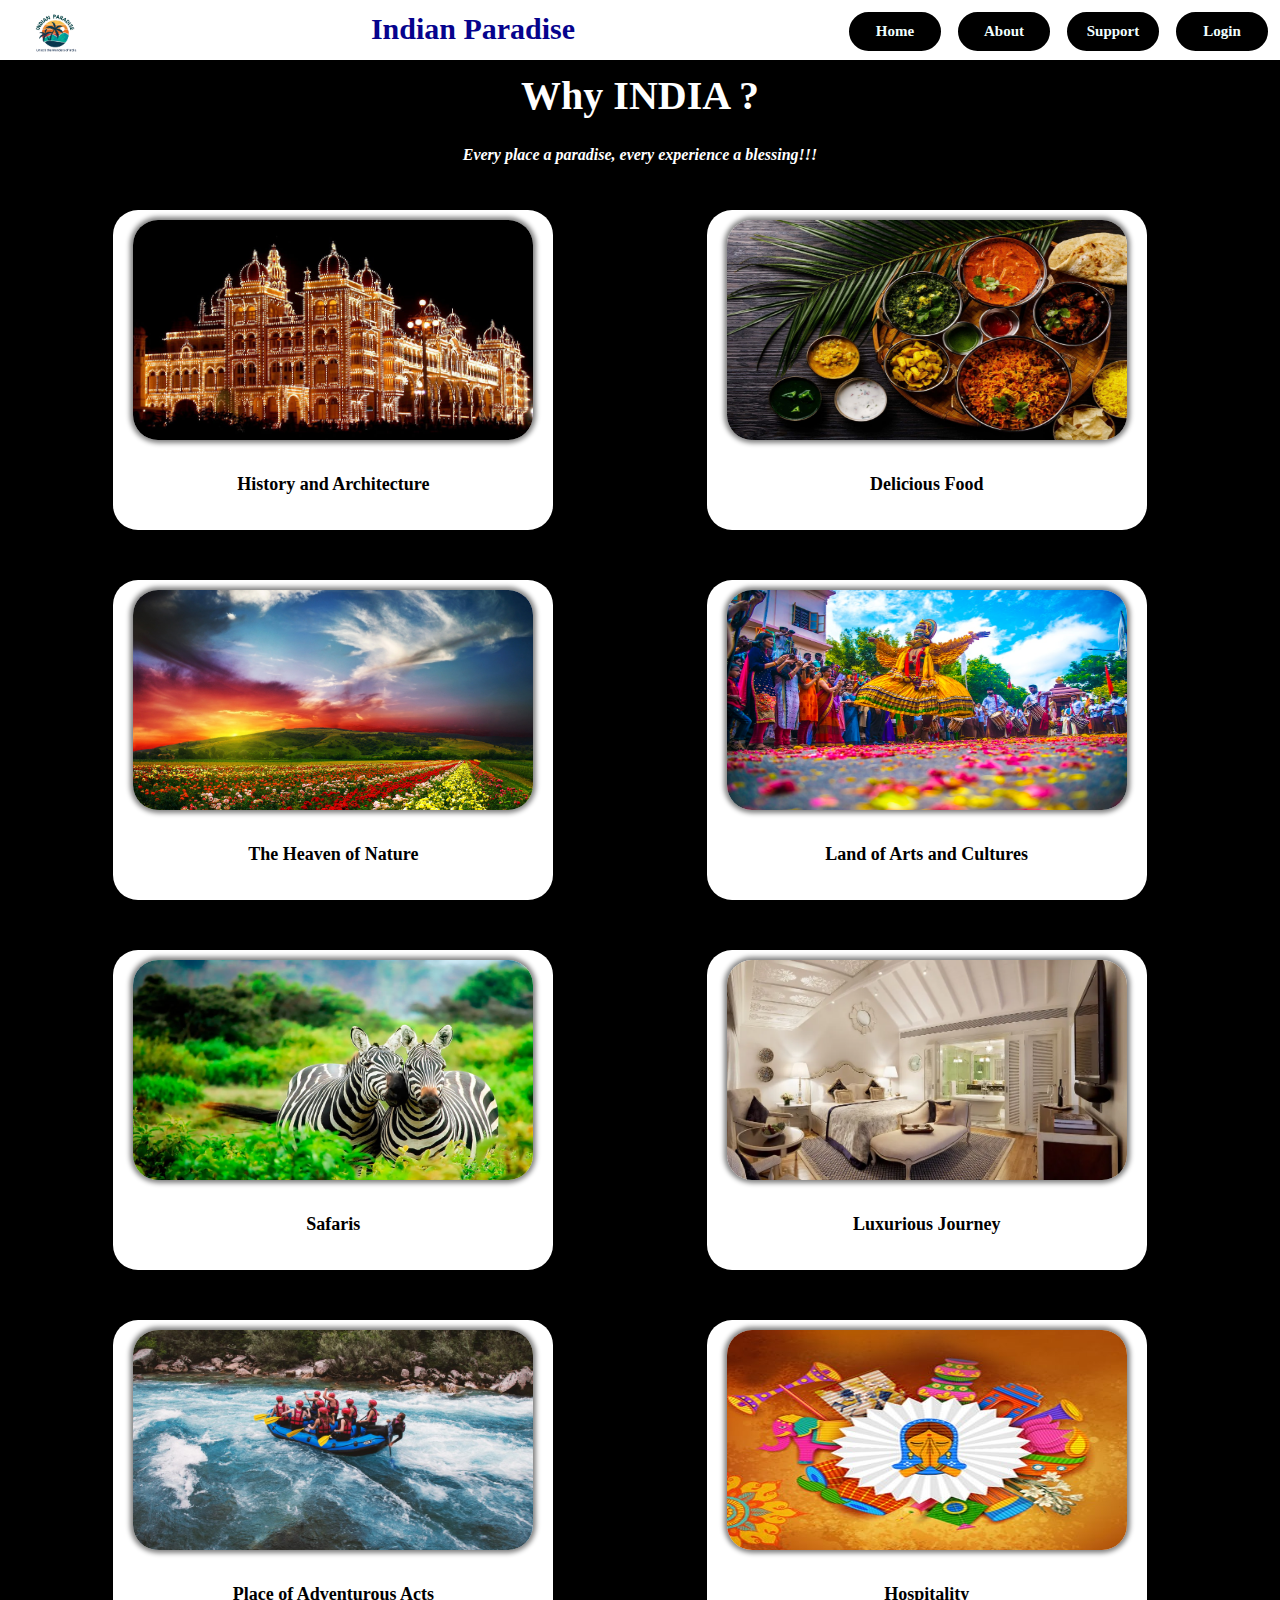
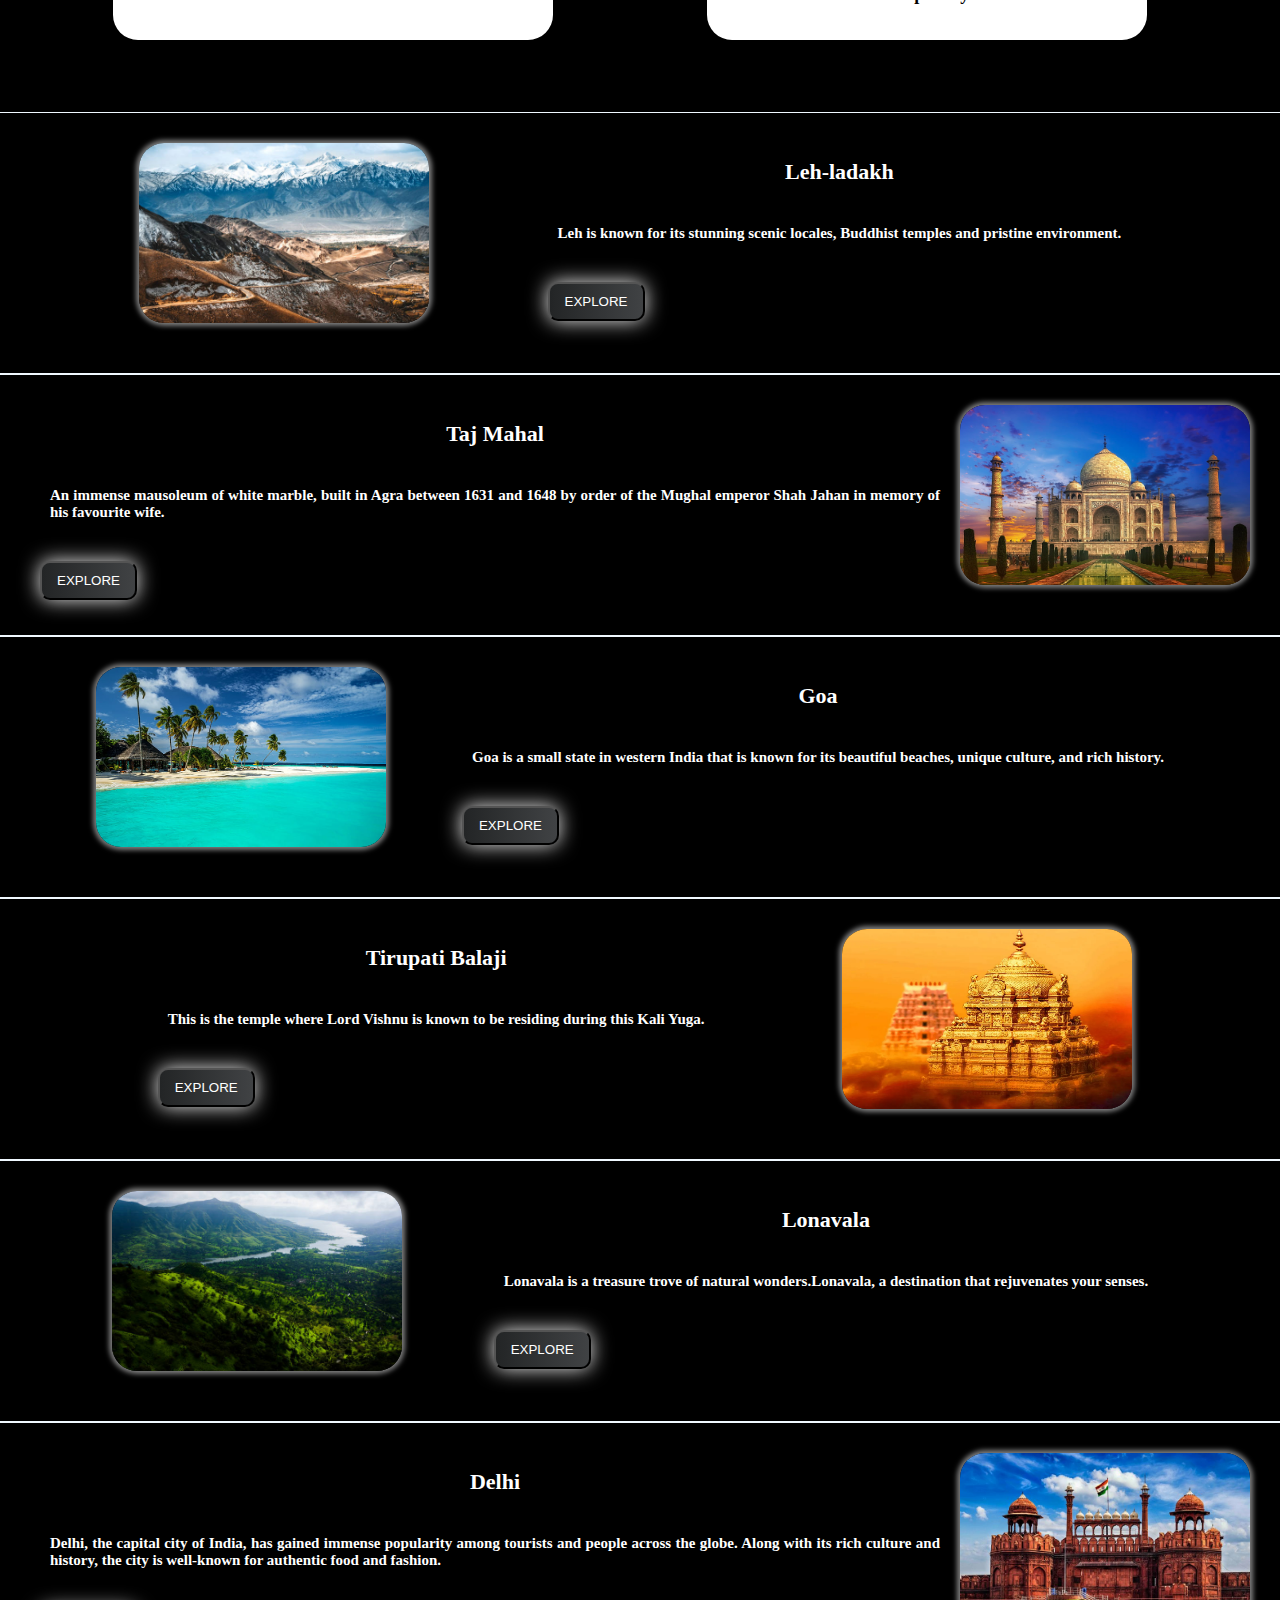
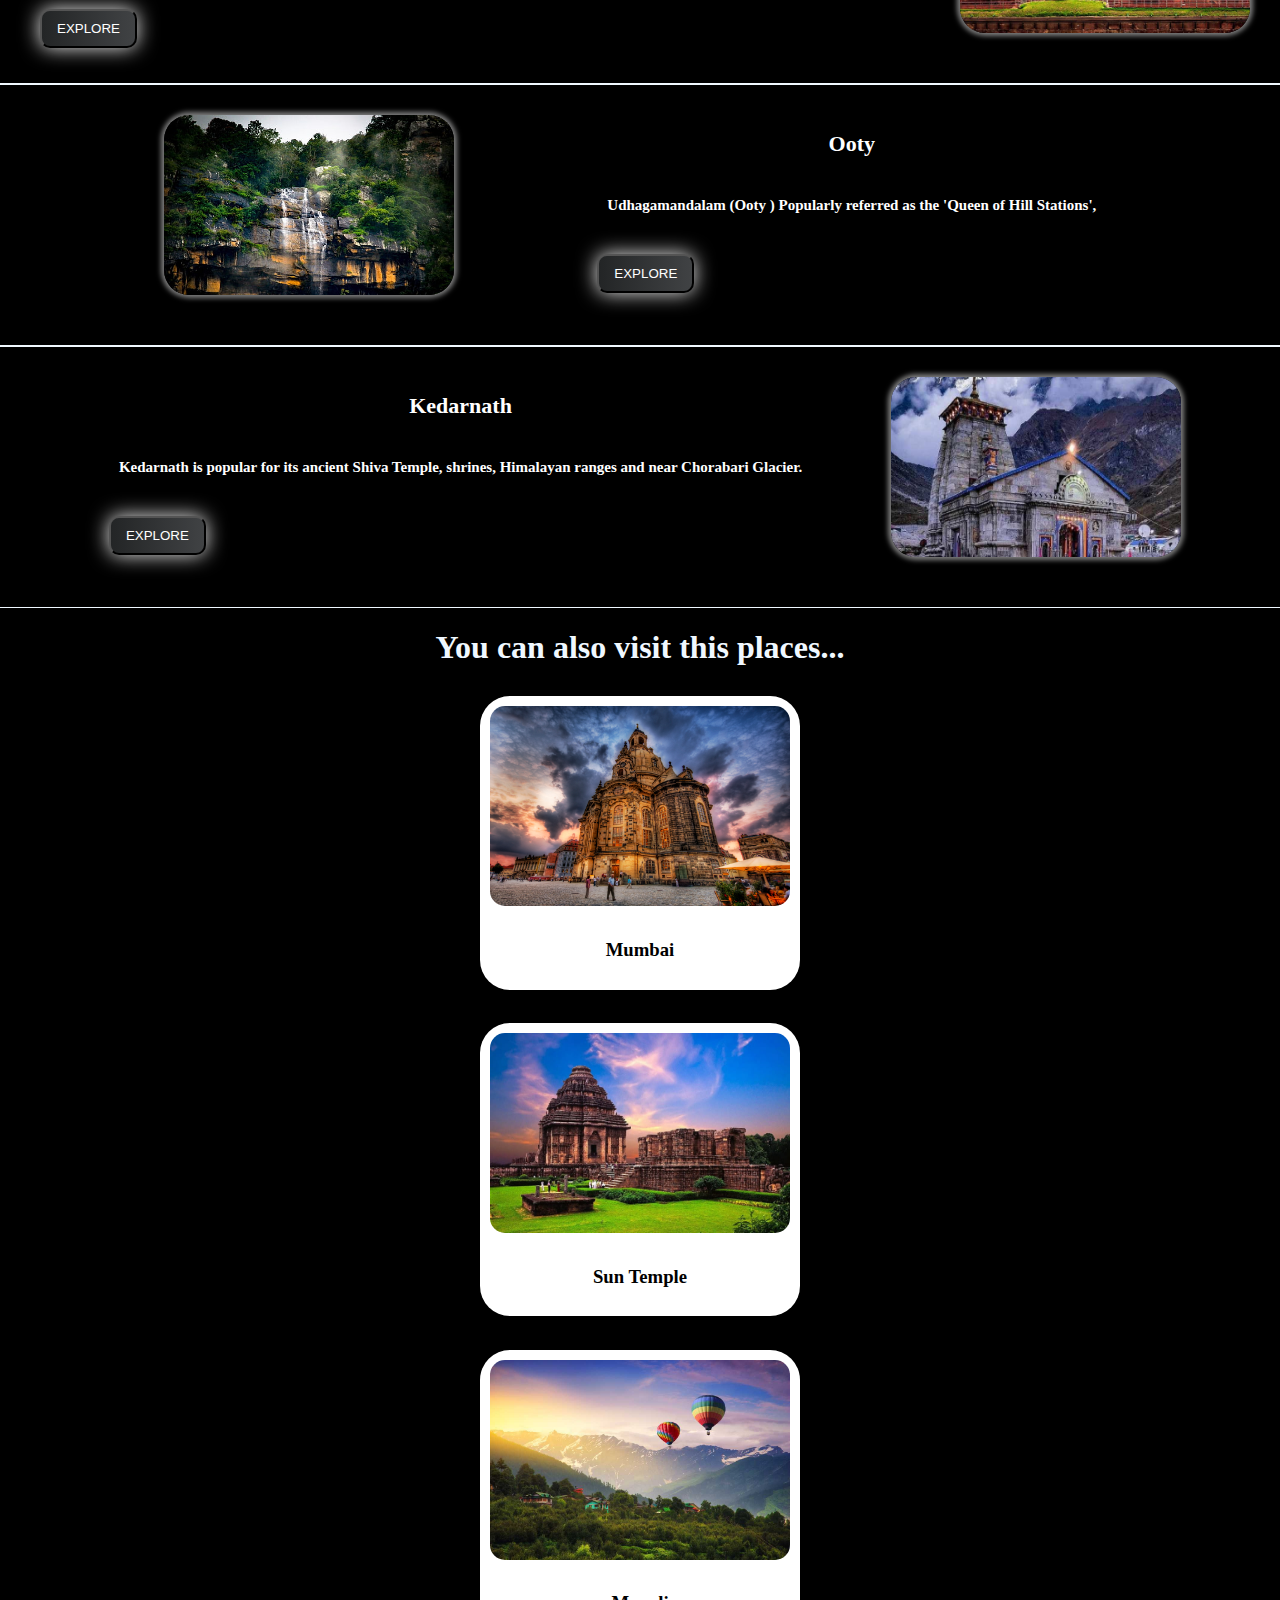
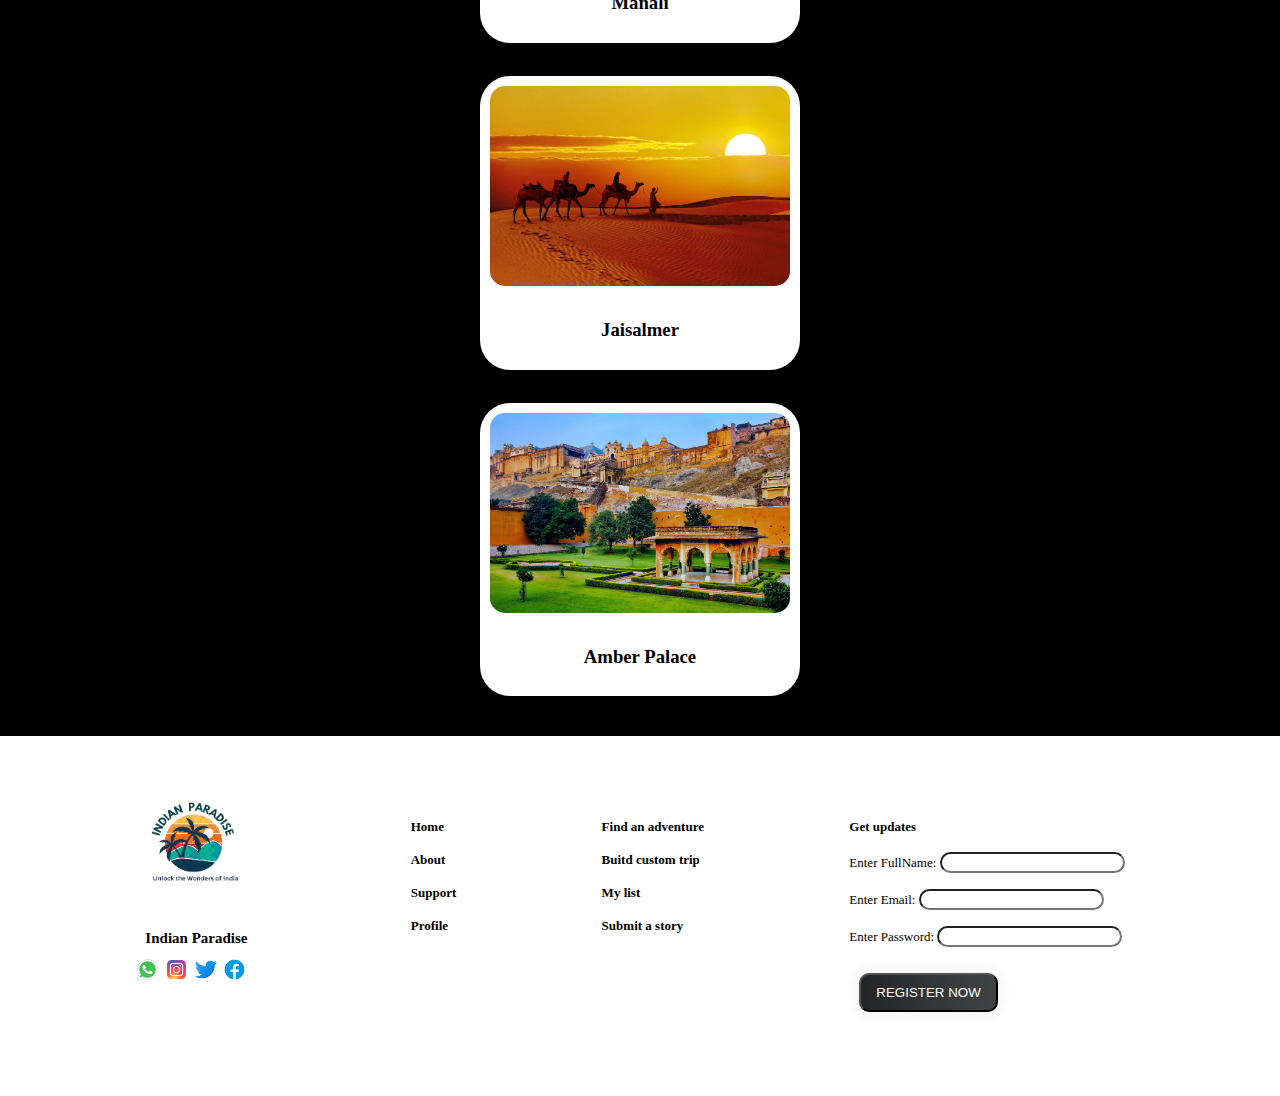
<file: index.html>
<!DOCTYPE html>
<html>
<head>
    <meta name="viewport" content="width=device-width, initial-scale=1.0">
    <title>Indian Paradise</title>
    <link rel="stylesheet" href="./css/style.css">
    
</head>
<body>
    <div class="navbar">
        <div>
            <img src="./img/index/logo1.png" class="navbar-icon">
        
        </div>
        <div class="tit">
            <h1 class="title">Indian Paradise</h1> 
        </div>
        <div class="navbar-menu">
            
            <span>
                <a href="index.html">
                   <h6 class="menu-icon">Home</h6>    
                </a>
            </span> 
            
            <span>
                <a href="./pages/about.html">
                    <h6 class="menu-icon">About</h6>
                </a>
            </span>
   
            <span>
                <a href="./pages/contact.html">
                    <h6 class="menu-icon">Support</h6>
                </a>
            </span>
            
            <span>
                <a href="./pages/signin.html" >
                    <h6 class="menu-icon">Login</h6>
                </a>
            </span>
        </div>
    

    </div>
    <div class="india">
        <h1 class="ind1">Why INDIA ?</h1>
        <h4 class="quote">Every place a paradise, every experience a blessing!!!</h4>
        <div class="parent-super">
            <div class="super-card">
                <div class="card">
                    <img src="./img/index/Architecture1.jpeg" class="india-img">
                    <h5 class="txt">History and Architecture</h5>
                </div>
                <div class="card">
                    <img src="./img/index/nature.jpeg" class="india-img">
                    <h5 class="txt">The Heaven of Nature</h5>
                </div>
                <div class="card">
                    <img src="./img/index/safaris.jpeg" class="india-img">
                    <h5 class="txt">Safaris</h5>
                </div>
                <div class="card">
                    <img src="./img/index/adventure.jpeg" class="india-img">
                    <h5 class="txt">Place of Adventurous Acts</h5>
                </div>
                
            </div>
            <div class="super-card">
                <div class="card">
                    <img src="./img/index/food.jpeg" class="india-img">
                    <h5 class="txt">Delicious Food</h5>
                </div>
                <div class="card">
                    <img src="./img/index/art.jpeg" class="india-img">
                    <h5 class="txt">Land of Arts and Cultures</h5>
                </div>
                <div class="card">
                    <img src="./img/index/hotel.webp" class="india-img">
                    <h5 class="txt">Luxurious Journey</h5>
                </div>
                <div class="card">
                    <img src="./img/index/Hospitality.jpeg" class="india-img">
                    <h5 class="txt">Hospitality</h5>
                </div>
                
            </div>
        </div>
    </div>
   
    <diV class="f_div">
        <div>
            <img src="./img/index/Leh-homepg.jpg" class="img_hp">
        </div>
        <div>
            <p>
                <h1 class="h1">
                    Leh-ladakh
                </h1>
                <h4 class="h4">
                    Leh is known for its stunning scenic locales, Buddhist temples and pristine environment. 
                </h4>
            </p>
            <a href="./pages/tirupat.html">
                <button class="btn">Explore</button>
            </a>
        </div>

    </diV>
    
    <diV class="f_div">
        
        <div>
            <p>
                <h1 class="h1">
                    Taj Mahal
                </h1>
                <h4 class="h4">
                    An immense mausoleum of white marble, built in Agra between 1631 and 1648 by order of the Mughal emperor Shah Jahan in memory of his favourite wife. 
                </h4>
            </p>
            <a href="./pages/taj-mahal.html">
                <button class="btn">Explore</button>
            </a>
        </div>
        <div>
            <img src="./img/index/taj-mahal.jpg" class="img_hp">
        </div>

    </diV>
    
    <diV class="f_div">
        <div>
            <img src="./img/index/goa.jpg" class="img_hp">
        </div>
        <div>
            <p>
                <h1 class="h1">
                    Goa
                </h1>
                <h4 class="h4">
                    Goa is a small state in western India that is known for its beautiful beaches, unique culture, and rich history. 
                </h4>
                <a href="./pages/goa.html">
                    <button class="btn">Explore</button>
                </a>
            </p>
        </div>

    </diV>
    
    <diV class="f_div">
        
        <div>
            <p>
                <h1 class="h1">
                    Tirupati Balaji
                </h1>
                <h4 class="h4">
                    This is the temple where Lord Vishnu is known to be residing during this Kali Yuga. 
                </h4>
            </p>
            <a href="./pages/tirupat.html">
                <button class="btn">Explore</button>
            </a>
        </div>
        <div>
            <img src="./img/index/balaji.jpg.webp" class="img_hp">
        </div>

    </diV>
   
    <diV class="f_div">
        <div>
            <img src="./img/index/lona.jpeg" class="img_hp">
        </div>
        <div>
            <p>
                <h1 class="h1">
                    Lonavala
                </h1>
                <h4 class="h4">
                    Lonavala is a treasure trove of natural wonders.Lonavala, a destination that rejuvenates your senses. 
                </h4>
            </p>
            <a href="./pages/tirupat.html">
                <button class="btn">Explore</button>
            </a>
        </div>

    </diV>
   
    <diV class="f_div">
        
        <div>
            <p>
                <h1 class="h1">
                    Delhi
                </h1>
                <h4 class="h4">
                    Delhi, the capital city of India, has gained immense popularity among tourists and people across the globe. Along with its rich culture and history, the city is well-known for authentic food and fashion. 
                </h4>
            </p>
            <a href="./pages/tirupat.html">
                <button class="btn">Explore</button>
            </a>
        </div>
        <div>
            <img src="./img/index/delhi.jpeg" class="img_hp">
        </div>

    </diV>
   
    <diV class="f_div">
        <div>
            <img src="./img/index/ooty.jpeg" class="img_hp">
        </div>
        <div>
            <p>
                <h1 class="h1">
                    Ooty
                </h1>
                <h4 class="h4">
                    Udhagamandalam (Ooty ) Popularly referred as the 'Queen of Hill Stations',  
                </h4>
            </p>
            <a href="./pages/tirupat.html">
                <button class="btn">Explore</button>
            </a>
        </div>

    </diV>
    
    <diV class="f_div">
        
        <div>
            <p>
                <h1 class="h1">
                    Kedarnath
                </h1>
                <h4 class="h4">
                    Kedarnath is popular for its ancient Shiva Temple, shrines, Himalayan ranges and near Chorabari Glacier. 
                </h4>
            </p>
            <a href="./pages/tirupat.html">
                <button class="btn">Explore</button>
            </a>
        </div>
        <div>
            <img src="./img/index/kedar.jpeg" class="img_hp" >
        </div>

    </diV>
    <h1 class="t-title">
        You can also visit this places...
    </h1>
    <div class="op">
        <div class="op1">
            <img src="./img/index/mumbai.jpeg" class="op-img">
            <h3 class="dest">Mumbai</h3>

        </div>
        <div class="op1">
            <img src="./img/index/sun-temple.jpeg" class="op-img">
            <h3 class="dest">Sun Temple</h3>
        </div>
        <div class="op1">
            <img src="./img/index/MANALI.jpg" class="op-img">
            <h3 class="dest">Manali</h3>
        </div>
        <div class="op1">
            <img src="./img/index/jaisalmer.jpeg" class="op-img">
            <h3 class="dest">Jaisalmer</h3>
        </div>
        <div class="op1">
            <img src="./img/index/Amber.jpeg" class="op-img">
            <h3 class="dest">Amber Palace</h3>
        </div>
    </div>



    
    <div class="footer">
        <div class="f-column">
            <img src="./img/index/logo1.png" class="footer-img" >
            <h2 class="h2">
                Indian Paradise
            </h2>
            <img src="./img/index/whatsapp.png" class="social-m">
            <img src="./img/index/instagram.png" class="social-m">
            <img src="./img/index/twitter.png" class="social-m">
            <img src="./img/index/facebook.png" class="social-m">

        </div>
        <div class="s-column">
            <h4>Home</h4>
            <h4>About</h4>
            <h4>Support</h4>
            <h4>Profile</h4>
            
        </div>
        <div class="s-column">
            <h4>Find an adventure</h4>
            <h4>Buitd custom trip</h4>
            <h4>My list</h4>
            <h4>Submit a story</h4>

        </div>
        <div class="s-column">
            <h4>Get updates</h4>
            <form>
                <label for="inputFullName">Enter FullName: </label>
                <input type="text" id="inputFullName" required class="input" />
          
                <br /><br />
          
                <label for="inputEmail">Enter Email:</label>
                <input type="email" id="inputEmail" required class="input" />
          
                <br /><br />
          
                <label for="inputPassword">Enter Password:</label>
                <input type="password" id="inputPassword" required class="input" />
          
                <br /><br />
          
                <input type="submit" value="Register Now" class="btn"  />
            </form>
            
        </div>
    </div>
    
    
</body>
</html>
</file>
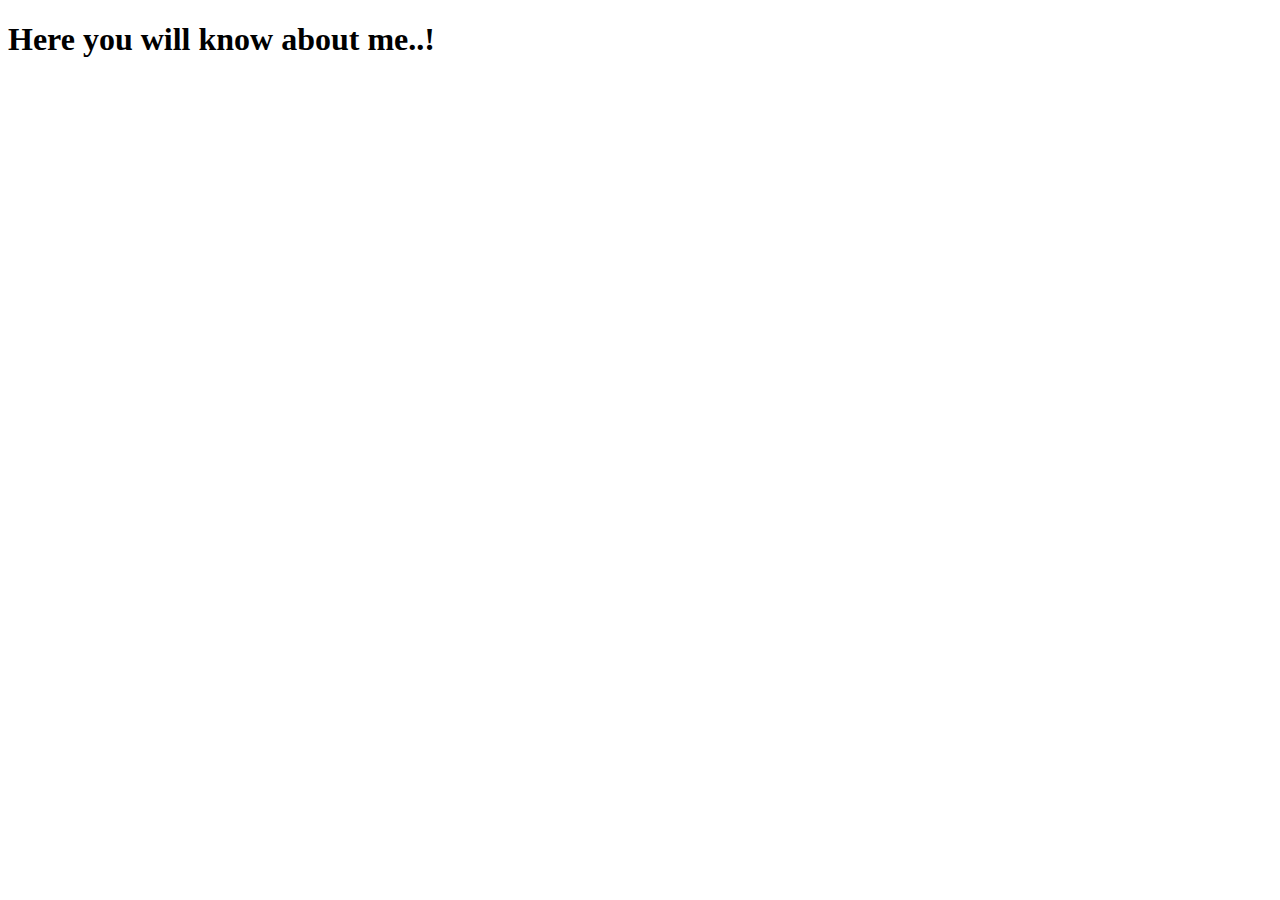
<file: pages/about.html>
<!DOCTYPE html>
<html lang="en">
<head>
    <meta charset="UTF-8">
    <meta name="viewport" content="width=device-width, initial-scale=1.0">
    <title>Document</title>
</head>
<body>
    <h1>Here you will know about me..!</h1>
</body>
</html>
</file>
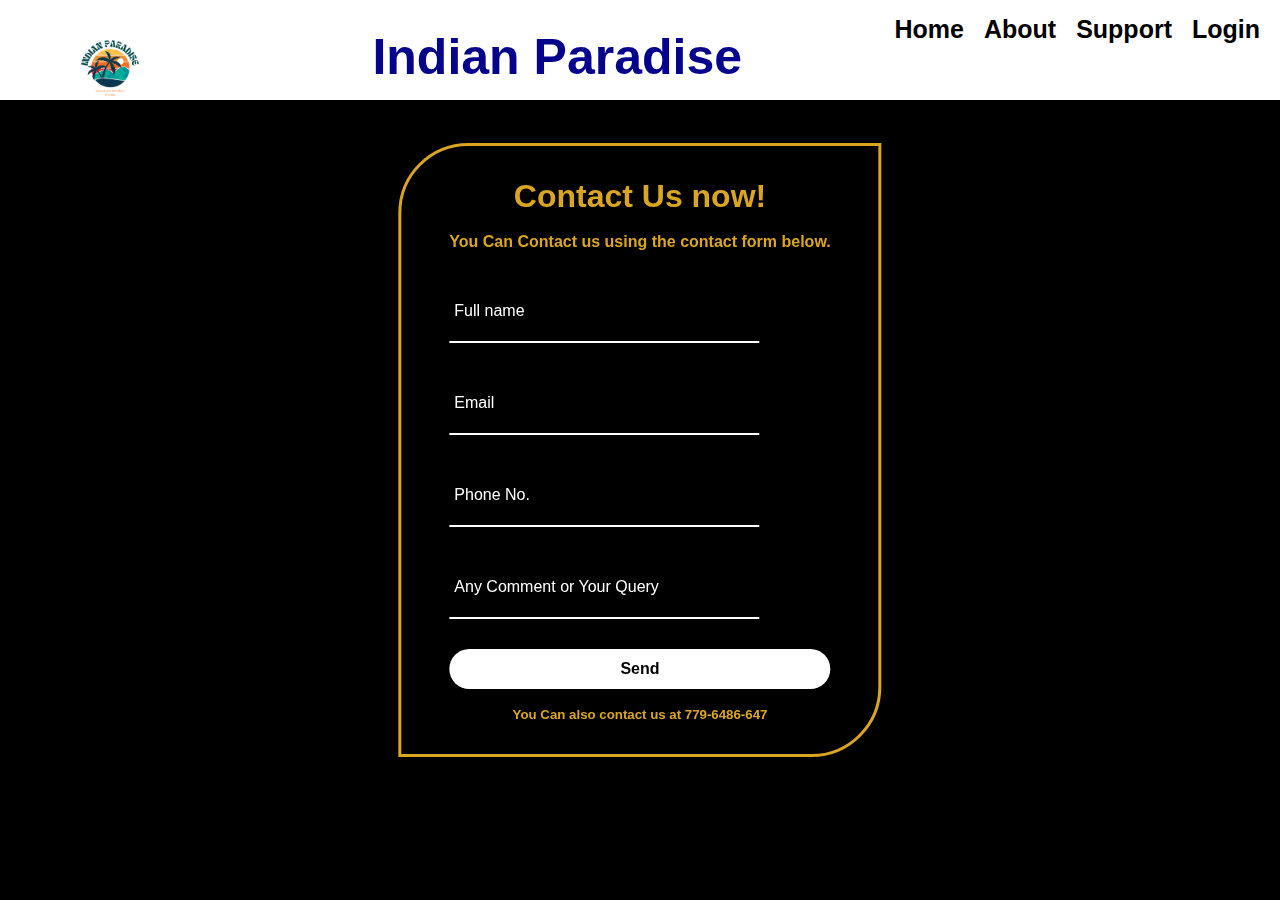
<file: pages/contact.html>
<!DOCTYPE html>
<html lang="en">
<head>
    <meta charset="UTF-8">
    <meta name="viewport" content="width=device-width, initial-scale=1.0">
    <title>Document</title>
    <link rel="stylesheet" href="../css/contact.css"/>
    
    </head>
    <body>
        <div class="navbar">
            <div>
                <img src="./../img/goa-images/logo.png" class="navbar-icon">
            
            </div>
            <div class="tit">
                <h1 class="title">Indian Paradise</h1> 
            </div>
            <div class="navbar-menu">
                
                <span>
                    <a href="../index.html">
                       <h6 class="menu-icon">Home</h6>    
                    </a>
                </span> 
                
                <span>
       
                    <a href="about.html">
                        <h6 class="menu-icon">About</h6>
                    </a>
                </span>
       
                <span>
                    <a href="contact.html">
                        <h6 class="menu-icon">Support</h6>
                    </a>
                </span>
                
                <span>
                    <a href="signin.html" >
                        <h6 class="menu-icon">Login</h6>
                    </a>
                </span>
            </div>
        
    
        </div>
        
        
        <section class="section">
            <form>
                <h1 class="h1">Contact Us now!</h1>
                <br/>
                <h4 class="h4">You Can Contact us using the contact form below.</h4>
                <div class="inputbox">
                    <ion-icon name="mail-outline"  calss="inputbox-ion-icon"></ion-icon>
                    <input type="text" required class="inputbox-input">                 
                    <label for=""  class="inputbox-label"> <i class="fa-solid fa-user" style="color: #ffffff;"></i>Full name</label>
                    
                </div>
                <div class="inputbox">
                    <ion-icon name="mail-outline"  calss="inputbox-ion-icon"></ion-icon>
                    <i class="fa-solid fa-envelope" style="color: #ffffff;"></i>
                    <input type="email" required class="inputbox-input">
                    <label for=""  class="inputbox-label">  <i class="fa-solid fa-envelope" style="color: #ffffff;"></i>Email</label>
                </div>
                
                <div class="inputbox">
                    <ion-icon name="lock-closed-outline" calss="inputbox-ion-icon"></ion-icon>
                    <input type="password" required class="inputbox-input">
                    <label for="" class="inputbox-label">  
                 <i class="fa-solid fa-lock" style="color: #ffffff;"></i>Phone No.</label>
                </div>
                <div>
                  <div class="inputbox">
                     <ion-icon name="mail-outline"  calss="inputbox-ion-icon"></ion-icon>
                     <input type="text" required class="inputbox-input">                 
                     <label for=""  class="inputbox-label"> <i class="fa-solid fa-user" style="color: #ffffff;"></i>Any Comment or Your Query</label>
                  </div>
                <button>Send</button>
                </div>
                <br/>
                <h5 class="h5">You Can also contact us at 779-6486-647</h5>
            </div>
            </form>
        </section>
     </body>
  </html>
</file>
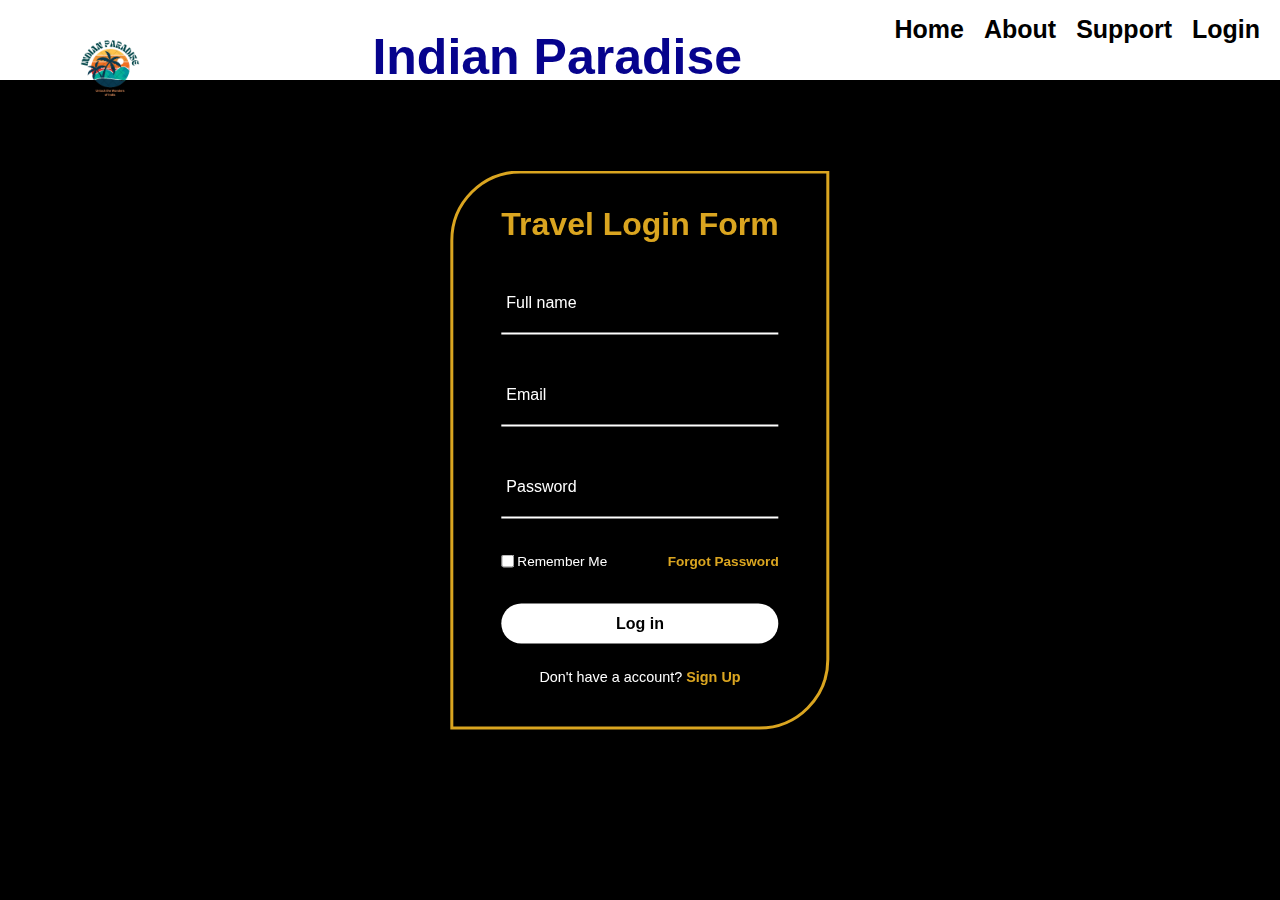
<file: pages/signin.html>
<!DOCTYPE html>
<html lang="en">
<head>
    <meta charset="UTF-8">
    <meta name="viewport" content="width=device-width, initial-scale=1.0">
    <title>Sign in</title>
    <link rel="stylesheet" href="../css/signin.css"/>
    </head><body>
        <div class="navbar">
            <div>
                <img src="./../img/goa-images/logo.png" class="navbar-icon">
            
            </div>
            <div class="tit">
                <h1 class="title">Indian Paradise</h1> 
            </div>
            <div class="navbar-menu">
                
                <span>
                    <a href="../index.html">
                       <h6 class="menu-icon">Home</h6>    
                    </a>
                </span> 
                
                <span>
       
                    <a href="about.html">
                        <h6 class="menu-icon">About</h6>
                    </a>
                </span>
       
                <span>
                    <a href="contact.html">
                        <h6 class="menu-icon">Support</h6>
                    </a>
                </span>
                
                <span>
                    <a href="signin.html" >
                        <h6 class="menu-icon">Login</h6>
                    </a>
                </span>
            </div>
        
    
        </div>
        
         
        <section class="section">
            <form>
                <h1 class="h1"> Travel Login Form</h1>
                <div class="inputbox">
                    <ion-icon name="mail-outline"  calss="inputbox-ion-icon"></ion-icon>
                    <input type="text" required class="inputbox-input">                 
                    <label for=""  class="inputbox-label">Full name</label>
                    
                </div>
                <div class="inputbox">
                    <ion-icon name="mail-outline"  calss="inputbox-ion-icon"></ion-icon>
                   
                    <input type="email" required class="inputbox-input">
                    <label for=""  class="inputbox-label">Email</label>
                </div>
                
                <div class="inputbox">
                    <ion-icon name="lock-closed-outline" calss="inputbox-ion-icon"></ion-icon>
                    <input type="password" required class="inputbox-input">
                    <label for="" class="inputbox-label"> Password</label>
                </div>
                <div class="forget">
                    <label for="" class="forget-label"><input type="checkbox" class="forget-label-input">Remember Me</label>
                  <a href="#" class="forget-a">Forgot Password</a>
                </div>
                <button>Log in</button>

                <div class="register">
                    <p>Don't have a account? <a href="signup.html" class="register-p-a"> Sign Up </a></p>
                   
                </div>  
            </form>
        </section>
            
    
</body>
</html>
</file>
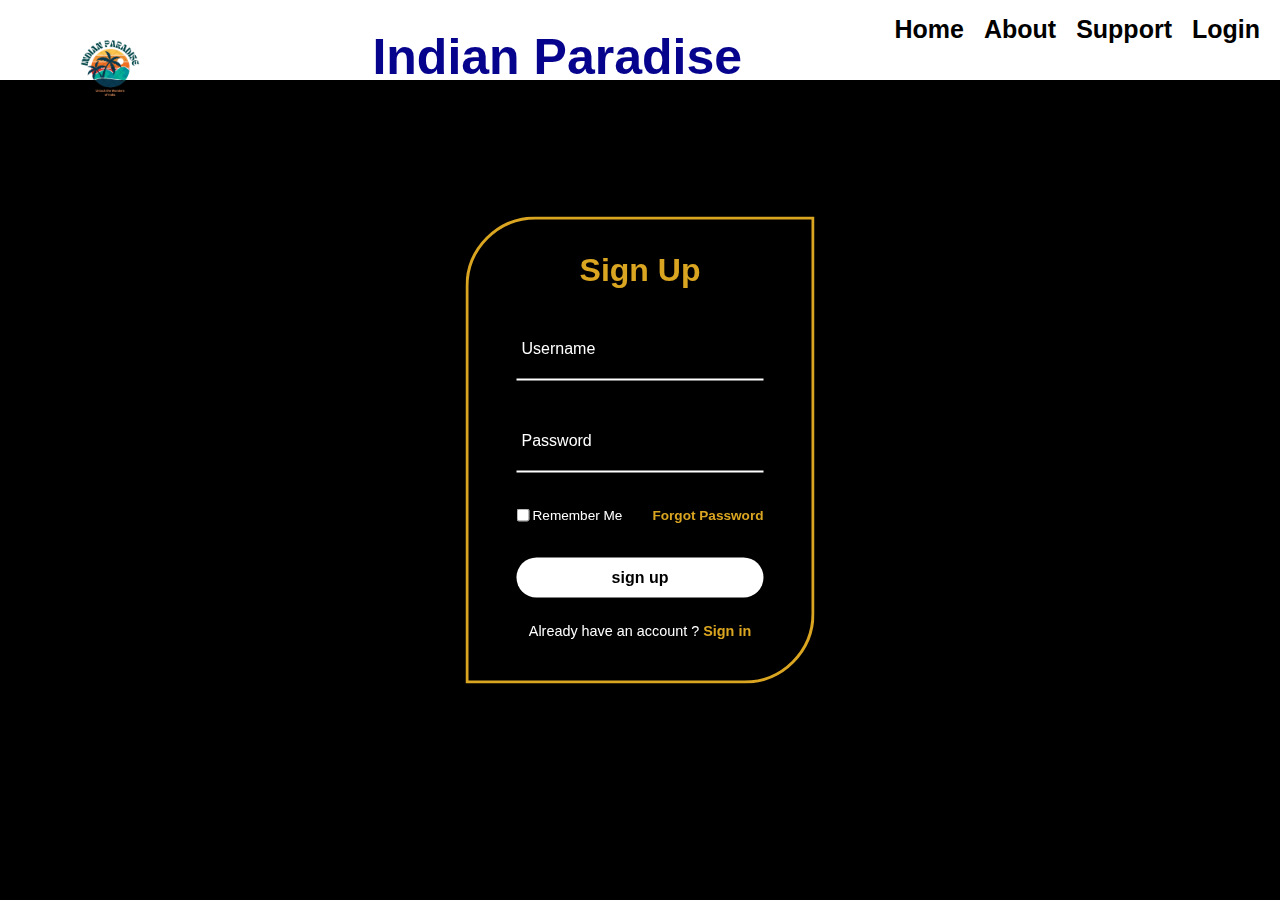
<file: pages/signup.html>
<!DOCTYPE html>
<html lang="en">
<head>
    <meta charset="UTF-8">
    <meta name="viewport" content="width=device-width, initial-scale=1.0">
    <title>Sign up</title>
    <link rel="stylesheet" href="../css/signin.css"/>
    </head>
    
    <body>      
        <div class="navbar">
            <div>
                <img src="./../img/goa-images/logo.png" class="navbar-icon">
            
            </div>
            <div class="tit">
                <h1 class="title">Indian Paradise</h1> 
            </div>
            <div class="navbar-menu">
                
                <span>
                    <a href="../index.html">
                       <h6 class="menu-icon">Home</h6>    
                    </a>
                </span> 
                
                <span>
       
                    <a href="about.html">
                        <h6 class="menu-icon">About</h6>
                    </a>
                </span>
       
                <span>
                    <a href="contact.html">
                        <h6 class="menu-icon">Support</h6>
                    </a>
                </span>
                
                <span>
                    <a href="signin.html" >
                        <h6 class="menu-icon">Login</h6>
                    </a>
                </span>
            </div>
        
    
        </div>
        
           
        <section class="section">
            <form>
                <h1 class="h1"> Sign Up</h1>
                <div class="inputbox">
                    <ion-icon name="mail-outline"  calss="inputbox-ion-icon"></ion-icon>
                    <input type="text" required class="inputbox-input">                 
                    <label for=""  class="inputbox-label"> <i class="fa-solid fa-user" style="color: #ffffff;"></i>Username</label>
                                    </div>
                 <div class="inputbox">
                    <ion-icon name="lock-closed-outline" calss="inputbox-ion-icon"></ion-icon>
                    <input type="password" required class="inputbox-input">
                    <label for="" class="inputbox-label">  
                 <i class="fa-solid fa-lock" style="color: #ffffff;"></i>Password</label>
                </div>
                <div class="forget">
                    <label for="" class="forget-label"><input type="checkbox" class="forget-label-input">Remember Me</label>
                  <a href="#" class="forget-a">Forgot Password</a>
                </div>
                <button>sign up</button>

                <div class="register">
                    <p>Already have an account ? <a href="signin.html" class="register-p-a"> Sign in </a></p>
                   
                </div>
               
            </form>
        </section>

</body>
</html>
</file>
<file: css/style.css>
body{
    background-color:#000000;
    margin: 0;
    padding: 0;
}
a{
    text-decoration: none;
    color: #000;
}
.navbar{
    background-color: #fff;
    height: 80px;
    padding: 10px;
    width: 100%;
    display: flex;
    flex-direction: row;
    justify-content: space-between;
}

.navbar-icon{
    padding-left: 40px;
    height: 100px;

}
.tit{
    text-align: center;
}
.title{
    font-size: 50px;
    font-weight: bold;
    color: #06038D;
    position: relative;
    left: 100px;
    padding-bottom: 15px;
    margin-top: 8px;
}
.menu-icon{
    border:2px solid black;
    border-radius: 30px;
    background-color: black;
    color:azure;
    padding:9px;
    font-size: 20px;
    text-align: center;
    width:70px;
    height:auto;
    font-weight: bold;
    position: relative;
    top:20px;
    margin:7px;
   
    

}

.menu-icon:hover{
    color:#000;
    background-color: whitesmoke;
    transform: scale(1.2);
    transition: 0.4s;
}
.navbar-menu{
    position: relative;
    top: -5px;
    display: flex;
    flex-direction: row;
    
}
.india{
    width: 100%;
    height: 800px;
    text-align: center;
    border-radius: 5px;
    margin-top: -25px;
    margin-bottom: 50px;
    
}
.ind1{
    padding-top: 10px;
    font-size: 40px;
    color: white;
}
.quote{
    font-weight: bolder;
    font-style:oblique;
    color: #fff;
   
}
.super-card{
    padding-top: 25px;
    display: flex;
    flex-direction: row;
    justify-content: space-evenly;
    margin-bottom: 20px;
   

}
.card{
    background-color: #fff;
    padding: 10px;
    border-radius: 25px;
    cursor: pointer;
    
}
.card:hover{
    transform: scale(1.1);
    transition: 0.4s ease;
    box-shadow: 4px 8px 20px 0px gray ;
}
.txt{
    font-size: 18px;
}
.india-img{
    height: 200px;
    border-radius: 25px;
    width: 300px;
    box-shadow:0 0 5px 3px gray;
}

.f_div{
    border-style:solid;
    border-width: 1px 0 1px 0 ;
    border-color: aliceblue;
    display: flex;
    flex-direction: row;
    justify-content: space-evenly;
    padding: 30px;
    
}
.img_hp{
    height: 300px;
    width: 450px;
    border-radius: 25px;
    box-shadow:0 0 5px 3px gray;
    cursor: pointer;

}
.img_hp:hover{
    transform: scale(1.1);
    transition: 0.4s ease;
    box-shadow: 4px 8px 20px 0px gray ;
}
         
         
.btn{
    background-image: linear-gradient(to right, #232526 0%, #414345  51%, #232526  100%);
    margin: 10px;
    padding: 15px 45px;
    text-align: center;
    text-transform: uppercase;
    transition: 0.5s;
    background-size: 200% auto;
    color: white;            
    box-shadow: 0 0 20px #eee;
    border-radius: 10px;
    display: block;
}

.btn:hover{
    background-image: linear-gradient(to right, #757F9A 0%, #D7DDE8  51%, #757F9A  100%);
    background-position: right center; /* change the direction of the change here */
    color:#000;
    text-decoration: none;
}
           
  
.h1{
    color: white;
    font-size: 44px;
    text-align: center;

}

.h4{
    color: white;
    font-size: 22px;
    padding: 20px;
    text-align: justify;

}

.t-title{
    color: aliceblue;
    text-align: center;
}
.op{
    height: 300px;
    display: flex;
    flex-direction: row;
    justify-content:space-between;
    margin-bottom: 40px;
}
.op1{
    background-color: #fff;
    border-radius: 30px;
    padding: 10px;
    cursor: pointer;

}
.op1:hover{
    transform: scale(0.9);
    transition: 0.4s ease;
    box-shadow: 4px 8px 20px 0px gray ;
}

.op-img{
    height: 200px;
    width: 300px;
    border-radius: 15px;
}
.dest{
    text-align: center;
    padding-top: 10px;
}

.footer{
    background: #fff;
    height: 300px;
    padding: 20px;
    display: flex;
    flex-direction: row;
    justify-content: space-evenly;
    
}

.footer-img{
    height: 250px;
    position: relative;
    bottom: 20px;
    right: 30px;
}
.input{
    border-radius: 15px;
    background-color: #fff;
    color: #000;
}
.h2{
    margin-top: -50px;
}

.button{
    border-radius: 10px;
    
}

@media screen and (min-width: 500px) and (max-width:768px){

    .navbar{
        height: 40px;
        display: flex;
        
    }
    .navbar-icon{
        padding-left: 10px;
        height: 70px;
        position: relative;
        bottom: 10px;
    
    }
    
    .title{
        font-size: 20px;
        position: relative;
        left: 1px;
        padding-bottom: 0px;
        margin-top: 2px;
    }
    .menu-icon{
        font-size: 15px;
        margin-left: 5px;
        padding: 3px;
        
    }
    
    .navbar-menu{
        position: relative;
        top: -16px;
        right: 15px;
    }
    .india{
        height: 1300px;
    }
    
    .parent-super{
        display: flex;
        flex-direction: row;
        justify-content: space-evenly;
    }
    .super-card{
        display: flex;
        flex-direction: column;
        justify-content: space-evenly;
        margin-right: 40px;
        margin-left: 20px;
    }
    .card{
        height: 230px;
        width: 220px;
        margin-bottom: 50px;  
    }
    
    .india-img{
        height: 160px;
        width: 200px;
    }
    .f_div{
        margin-left: 5x;
    }
    .img_hp{
        height: 150px;
        width: 250px;
    
    }
          
    .btn{
        margin: 10px;
        padding: 10px 15px;
        size: 25px;  
    }
    
    
    .h1{
        font-size: 22px;
    }
    
    .h4{
        font-size: 15px;
    }
    .t-title{
    margin-bottom: 30px;
    }
    .op{
        height: 1600px;
        flex-direction:column;
        align-items:center;
    }
    
    .footer{
        padding: 30px;
        justify-content: space-between;
        
    }
    .s-column{
        font-size: 13px;
        padding-right: 20px;
        padding-top: 35px;
        padding-left: 20px;
    }
    .h2{
        font-size: 15px;
        position: relative;
        margin: 10px 0;
    }
    .footer-img{
        height: 100px;
        position: relative;
        top: 5px;
    }
    
    .social-m{
        height: 32px;
    }
    
}

@media screen and (min-width:768px) and (max-width:992px){

    
    
    .navbar{
        height: 40px;
        display: flex;
        
    }
    .navbar-icon{
        padding-left: 10px;
        height: 70px;
        position: relative;
        bottom: 10px;
    
    }
    
    .title{
        font-size: 30px;
        position: relative;
        left: 1px;
        padding-bottom: 0px;
        margin-top: 2px;
    }
    .menu-icon{
        margin-left: 10px;
        margin-top: 11px;
        font-size: 15px;
        padding: 3px 1px;
    }
    
    .navbar-menu{
        position: relative;
        top: -25px;
        right: 15px;
    }
    .india{
        height: 1300px;
    }
    
    .parent-super{
        display: flex;
        flex-direction: row;
        justify-content: space-evenly;
    }
    .super-card{
        display: flex;
        flex-direction: column;
        justify-content: space-evenly;
        margin-right: 40px;
        margin-left: 20px;
    }
    .card{
        height: 230px;
        width: 220px;
        margin-bottom: 50px;  
    }
    
    .india-img{
        height: 160px;
        width: 200px;
    }
    .f_div{
        margin-left: 5x;
    }
    .img_hp{
        height: 150px;
        width: 250px;
    
    }
          
    .btn{
        margin: 10px;
        padding: 10px 15px;
        size: 25px;  
    }
    
    
    .h1{
        font-size: 22px;
    }
    
    .h4{
        font-size: 15px;
    }
    .t-title{
    margin-bottom: 30px;
    }
    .op{
        height: 1600px;
        flex-direction:column;
        align-items:center;
    }
    
    .footer{
        padding: 30px;
    }
    .s-column{
        font-size: 13px;
        padding-right: 20px;
        padding-top: 35px;
        padding-left: 20px;
    }
    .h2{
        font-size: 15px;
        padding-top: 25px;
    }
    .footer-img{
        height: 150px;
        position: relative;
        top: 5px;
    }
    
    .social-m{
        height: 25px;
    }
    
}
@media screen and (min-width:992px) and (max-width:1350px){

    
    .navbar{
        height: 40px;
        display: flex;
        
    }
    .navbar-icon{
        padding-left: 10px;
        height: 70px;
        position: relative;
        bottom: 10px;
    
    }
    
    .title{
        font-size: 30px;
        position: relative;
        left: 1px;
        padding-bottom: 0px;
        margin-top: 2px;
    }
    .menu-icon{
        font-size: 15px;
        margin-left: 10px;
    }
    
    .navbar-menu{
        position: relative;
        top: -25px;
        right: 15px;
    }
    .india{
        height: 1600px;
    }
    
    .parent-super{
        display: flex;
        flex-direction: row;
        justify-content: space-evenly;
    }
    .super-card{
        display: flex;
        flex-direction: column;
        justify-content: space-evenly;
        margin-right: 40px;
        margin-left: 20px;
    }
    .card{
        height: 300px;
        width: 420px;
        margin-bottom: 50px;  
    }
    
    .india-img{
        height: 220px;
        width: 400px;
    }
    .f_div{
        margin-left: 5x;
        height: 200px;
    }
    .img_hp{
        height: 180px;
        width: 290px;
    
    }
          
    .btn{
        margin: 10px;
        padding: 10px 15px;
        size: 25px;  
    }
    
    
    .h1{
        font-size: 22px;
    }
    
    .h4{
        font-size: 15px;
    }
    .t-title{
    margin-bottom: 30px;
    }
    .op{
        height: 1600px;
        flex-direction:column;
        align-items:center;
    }
    
    .footer{
        padding: 30px;
    }
    
    
    .s-column{
        font-size: 13px;
        padding-right: 20px;
        padding-top: 35px;
        padding-left: 20px;
    }
    .h2{
        font-size: 15px;
        margin: 10px;

        
    }
    .footer-img{
        height: 150px;
        position: relative;
        top: 5px;
        right: 17px;
    }
    
    .social-m{
        height: 25px;
    }
    
}
</file>
<file: css/contact.css>
* {
    margin: 0;
    padding: 0;
    box-sizing: border-box;
    font-family: 'poppins',sans-serif;
  }
  a{
    text-decoration: none;
    color: #000;
  }
  .navbar{
    background-color: #fff;
    height: 100px;
    padding: 20px;
    width: 100%;
    display: flex;
    flex-direction: row;
    justify-content: space-between;
  }
  
  .navbar-icon{
    padding-left: 40px;
    height: 100px;
  
  }
  .tit{
    text-align: center;
  }
  .title{
    font-size: 50px;
    font-weight: bold;
    color: #06038D;
    position: relative;
    left: 40px;
    padding-bottom: 15px;
    margin-top: 8px;
  }
  .menu-icon{
    font-size: 25px;
    margin-left: 20px;
    cursor: pointer;
    color: #000;
  
  }
  .menu-icon:hover{
    transform: scale(1.2);
    transition: 0.4s;
    
    
  }
  .navbar-menu{
    position: relative;
    top: -5px;
    display: flex;
    flex-direction: row;
    
  
    
  }body {
  
    min-height: 100vh;
    background-color: black;
    background-repeat: no-repeat;
  
    background-position: center;
    background-size: cover;
  }
  .section {
     position: absolute;
     top: 50%;
     left: 50%;
     transform: translate(-50%,-50%);
     vertical-align: middle;
      max-width: 500px;
      width: auto;
      background-color:transparent;
      border: 3px solid goldenrod;
      border-radius:70px 0  70px 0;
      backdrop-filter: blur(60px);
      
      align-items: center;
      padding: 2rem 3rem;
  }
  

  
  .h1 {
      font-size: 2rem;
      color:goldenrod;
      text-align: center;
  }
  .h4{
  
     color:goldenrod;
     text-align:center;
  }
  .h5{
     color:goldenrod;
     text-align: center;
  }
  
  .inputbox {
      position: relative;
      margin: 30px 0;
      max-width: 310px;
      border-bottom: 2px solid #fff;
  }
  
  .inputbox-label {
      position: absolute;
      top: 50%;
      left: 5px;
      transform: translateY(-50%);
      color: #fff;
      font-size: 1rem;
      pointer-events: none;
      transition: all 0.5s ease-in-out;
  }
  
  input:focus ~ label, 
  input:valid ~ label {
      top: -5px;
  }
  
  .inputbox-input {
      width: 100%;
      height: 60px;
      background: transparent;
      border: none;
      outline: none;
      font-size: 1rem;
      padding: 0 35px 0 5px;
      color: #fff;
  }
          .inputbox-ion-icon {
          position: absolute;
          right: 8px;
          color: #fff;
          font-size: 1.2rem;
          top: 20px;
      }
      
      .forget {
          margin: 35px 0;
          font-size: 0.85rem;
          color: #fff;
          display: flex;
          justify-content: space-between;
       
      }
      
      .forget-label {
          display: flex;
          align-items: center;
      }
      
      .forget-label-input {
          margin-right: 3px;
      }
      
      .forget-a {
          color: goldenrod;
          text-decoration: none;
          font-weight: 600;
      }
      
      .forget-a:hover {
          text-decoration: underline;
      }
      
      button {
          width: 100%;
          height: 40px;
          border-radius: 40px;
          background-color: rgb(255, 255,255, 1);
          border: none;
          outline: none;
          cursor: pointer;
          font-size: 1rem;
          font-weight: 600;
          transition: all 0.4s ease;
      }
      
      button:hover {
        background-color:goldenrod;
        color: #fff;
      }
      
      .register {
          font-size: 0.9rem;
          color: #fff;
          text-align: center;
          margin: 25px 0 10px;
      }
      
      .register-p-a {
          text-decoration: none;
          color:goldenrod;
          font-weight: 600;
      }
      
      .register-p-a:hover {
          text-decoration: underline;
      }
      .img{
          height:150px;
          weight:150px;
          display: block;
          text-align: center;
      }
      @media screen and (min-width: 500px) and (max-width:768px){

        .navbar{
            height: 100px;
            padding: 10px;

            display: flex;
            flex-wrap: wrap;
      
        }
        .navbar-icon{
            padding-left: 10px;
            height: 70px;
            position: relative;
            bottom: 10px;
      
        }
      
        .title{
            font-size: 30px;
            position: relative;
            left: 1px;
            padding-bottom: 0px;
            margin-top: 2px;
        }
        .menu-icon{
            font-size: 15px;
            margin-left: 10px;
        }
      
        .navbar-menu{
            position: relative;
            top: -5px;
            right: 15px;
            flex-direction: column;
            align-items: center;
        }
        .section{
          margin-top: 100px;
  }}

      @media screen and(max-width:600px) {
          .section{
              position: relative;
      max-width: 400px;
      width: 300px;     
  display: flex;
      justify-content: center;
      align-items: center;
      padding: 2rem 3rem;
      margin: 20px 20px 20px 20px;
  
          }}
          @media screen and (min-width:768px) and (max-width:1000px){

            .navbar{
                height: 100px;
                display: flex;
        
            }
            .navbar-icon{
                padding-left: 10px;
                height: 70px;
                position: relative;
                bottom: 10px;
        
            }
        
            .title{
                font-size: 30px;
                position: relative;
                left: 1px;
                padding-bottom: 0px;
                margin-top: 2px;
            }
            .menu-icon{
                font-size: 15px;
                margin-left: 10px;
            }
        
            .navbar-menu{
                position: relative;
                top: -5px;
                right: 15px;
            }
            .section{
                    margin-top: 100px;
            }
      }
</file>
<file: css/signin.css>
* {
    margin: 0;
    padding: 0;
    box-sizing: border-box;
    font-family: 'poppins',sans-serif;
  }
  a{
    text-decoration: none;
    color: #000;
  }
  .navbar{
    background-color: #fff;
    height: 80px;
    padding: 20px;
    width: 100%;
    display: flex;
    flex-direction: row;
    justify-content: space-between;
  }
  
  .navbar-icon{
    padding-left: 40px;
    height: 100px;
  
  }
  .tit{
    text-align: center;
  }
  .title{
    font-size: 50px;
    font-weight: bold;
    color: #06038D;
    position: relative;
    left: 40px;
    padding-bottom: 15px;
    margin-top: 8px;
  }
  .menu-icon{
    font-size: 25px;
    margin-left: 20px;
    cursor: pointer;
    color: #000;
  
  }
  .menu-icon:hover{
    transform: scale(1.2);
    transition: 0.4s;
    
    
  }
  .navbar-menu{
    position: relative;
    top: -5px;
    display: flex;
    flex-direction: row;
    
  
    
  }
 

body {
  
    min-height: 100vh;
    background-color: black;
    background-repeat: no-repeat;
  
    background-position: center;
    background-size: cover;
  }
  .section {
     position: absolute;
     top: 50%;
     left: 50%;
     transform: translate(-50%,-50%);
     vertical-align: middle;
      max-width: 500px;
      width: auto;
      background-color:transparent;
      border: 3px solid goldenrod;
      border-radius:70px 0  70px 0;
      backdrop-filter: blur(60px);
      
      
      align-items: center;
      padding: 2rem 3rem;
  }
  
  .h1 {
      font-size: 2rem;
      color:goldenrod;
      text-align: center;
  }
  
  .inputbox {
      position: relative;
      margin: 30px 0;
      max-width: 310px;
      border-bottom: 2px solid #fff;
  }
  
  .inputbox-label {
      position: absolute;
      top: 50%;
      left: 5px;
      transform: translateY(-50%);
      color: #fff;
      font-size: 1rem;
      pointer-events: none;
      transition: all 0.5s ease-in-out;
  }
  
  input:focus ~ label, 
  input:valid ~ label {
      top: -5px;
  }
  
  .inputbox-input {
      width: 100%;
      height: 60px;
      background: transparent;
      border: none;
      outline: none;
      font-size: 1rem;
      padding: 0 35px 0 5px;
      color: #fff;
  }
          .inputbox-ion-icon {
          position: absolute;
          right: 8px;
          color: #fff;
          font-size: 1.2rem;
          top: 20px;
      }
      
      .forget {
          margin: 35px 0;
          font-size: 0.85rem;
          color: #fff;
          display: flex;
          justify-content: space-between;
       
      }
      
      .forget-label {
          display: flex;
          align-items: center;
      }
      
      .forget-label-input {
          margin-right: 3px;
      }
      
      .forget-a {
          color: goldenrod;
          text-decoration: none;
          font-weight: 600;
      }
      
      .forget-a:hover {
          text-decoration: underline;
      }
      
      button {
          width: 100%;
          height: 40px;
          border-radius: 40px;
          background-color: rgb(255, 255,255, 1);
          border: none;
          outline: none;
          cursor: pointer;
          font-size: 1rem;
          font-weight: 600;
          transition: all 0.4s ease;
      }
      
      button:hover {
        background-color:goldenrod;
        color: #fff;
      }
      
      .register {
          font-size: 0.9rem;
          color: #fff;
          text-align: center;
          margin: 25px 0 10px;
      }
      
      .register-p-a {
          text-decoration: none;
          color:goldenrod;
          font-weight: 600;
      }
      
      .register-p-a:hover {
          text-decoration: underline;
      }
      .social-icon{
        height: 50px;
        align-items: center;
      }
      @media screen and (min-width: 500px) and (max-width:768px){

        .navbar{
            height: 100px;
            padding: 10px;

            display: flex;
            flex-wrap: wrap;
      
        }
        .navbar-icon{
            padding-left: 10px;
            height: 70px;
            position: relative;
            bottom: 10px;
      
        }
      
        .title{
            font-size: 30px;
            position: relative;
            left: 1px;
            padding-bottom: 0px;
            margin-top: 2px;
        }
        .menu-icon{
            font-size: 15px;
            margin-left: 10px;
        }
      
        .navbar-menu{
            position: relative;
            top: -5px;
            right: 15px;
            flex-direction: column;
            align-items: center;
        }
        .section{
          margin-top: 100px;
  }}

      @media screen and(max-width:600px) {
          .section{
              position: relative;
      max-width: 400px;
      width: 300px;     
  display: flex;
      justify-content: center;
      align-items: center;
      padding: 2rem 3rem;
      margin: 20px 20px 20px 20px;
  
          }}
          @media screen and (min-width:768px) and (max-width:1000px){

            .navbar{
                height: 100px;
                display: flex;
        
            }
            .navbar-icon{
                padding-left: 10px;
                height: 70px;
                position: relative;
                bottom: 10px;
        
            }
        
            .title{
                font-size: 30px;
                position: relative;
                left: 1px;
                padding-bottom: 0px;
                margin-top: 2px;
            }
            .menu-icon{
                font-size: 15px;
                margin-left: 10px;
            }
        
            .navbar-menu{
                position: relative;
                top: -5px;
                right: 15px;
            }
            .section{
                    margin-top: 100px;
            }
      }
</file>
